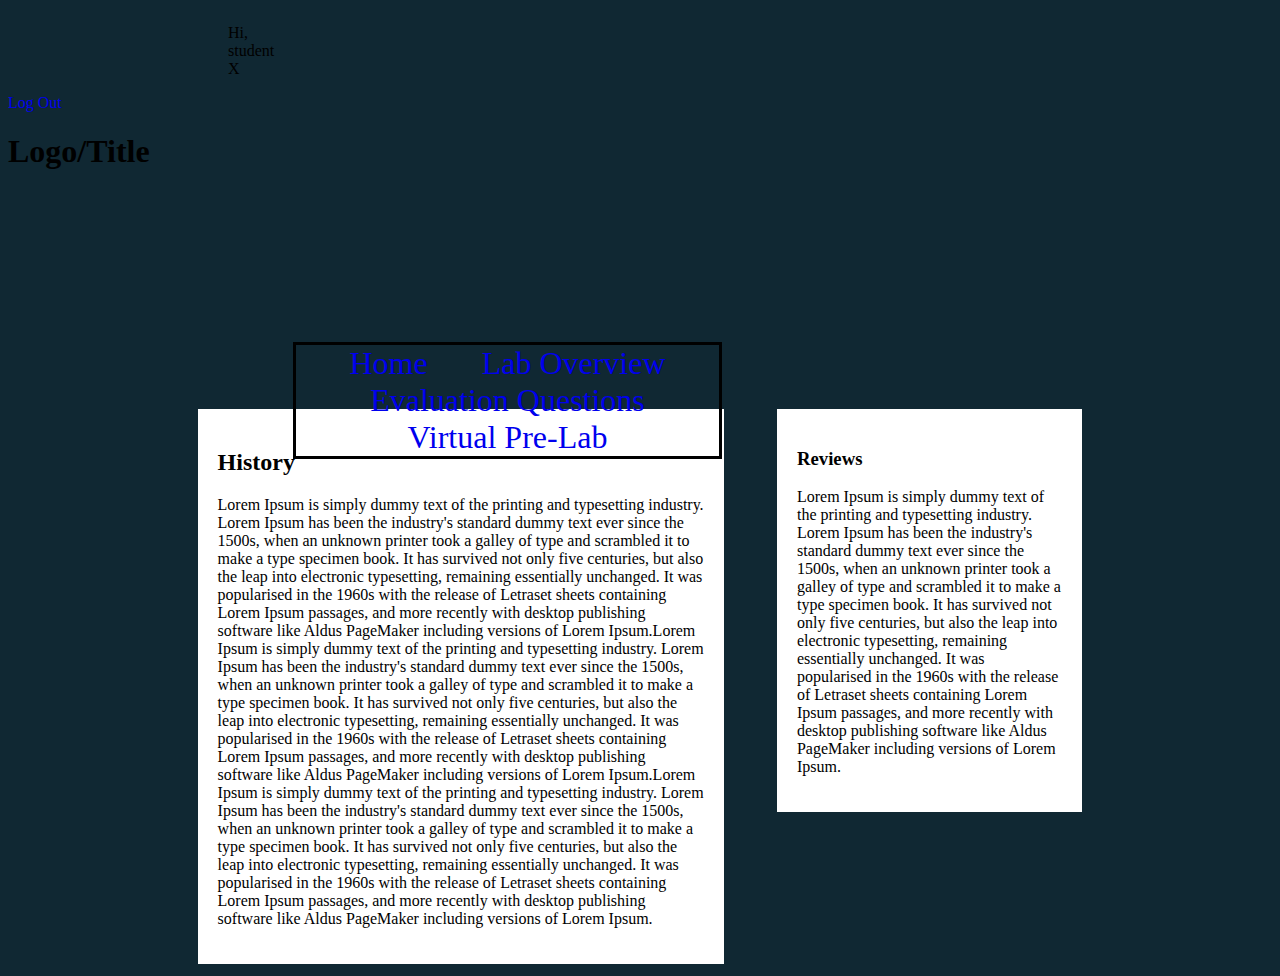
<file: index.html>
<!DOCTYPE HTML> <!-- which version of html we are using -->
<html>
	<head>
		<meta charset=“utf-8”>
		<meta name=“first-page” content=“Explore basics of HTML”>
		<link href="css/indexstyle.css" type="text/css" rel="stylesheet" />
		<!-- <meta name="viewport" content="width=device-width, initial-scale=1.0"/> -->
		<title>Template </title>
	</head>

		<body>
			<div id="wrap">

			<div id="top">	
			<p id="student">Hi, student X</p>

			<p id="logout" >
			<a href="LogIn.html">Log Out</a> </p>
			</div>

				<h1>Logo/Title</h1>

				<div id="nav">
					<span class ="navigation" id="thePage"><a href="index.html">Home</a></span>
					<span class ="navigation"><a href="labOverview.html">Lab Overview</a></span>
					<span class ="navigation"><a href="evalQuestions.html">Evaluation Questions</a></span>
					<span class ="navigation"><a href="virtualPrelab.html">Virtual Pre-Lab</a></span>
				</div>
			</div> <!-- closes wrap div -->

			<div id="contentwrap">
				<div id="introduction">

			<h2>History</h2>	
			<p>Lorem Ipsum is simply dummy text of the printing and typesetting industry. 
			Lorem Ipsum has been the industry's standard dummy text ever since the 1500s, 
			when an unknown printer took a galley of type and scrambled it to make a type 
			specimen book. It has survived not only five centuries, but also the leap into 
			electronic typesetting, remaining essentially unchanged. It was popularised in 
			the 1960s with the release of Letraset sheets containing Lorem Ipsum passages, 
			and more recently with desktop publishing software like Aldus PageMaker including 
			versions of Lorem Ipsum.Lorem Ipsum is simply dummy text of the printing and typesetting industry. 
			Lorem Ipsum has been the industry's standard dummy text ever since the 1500s, 
			when an unknown printer took a galley of type and scrambled it to make a type 
			specimen book. It has survived not only five centuries, but also the leap into 
			electronic typesetting, remaining essentially unchanged. It was popularised in 
			the 1960s with the release of Letraset sheets containing Lorem Ipsum passages, 
			and more recently with desktop publishing software like Aldus PageMaker including 
			versions of Lorem Ipsum.Lorem Ipsum is simply dummy text of the printing and typesetting industry. 
			Lorem Ipsum has been the industry's standard dummy text ever since the 1500s, 
			when an unknown printer took a galley of type and scrambled it to make a type 
			specimen book. It has survived not only five centuries, but also the leap into 
			electronic typesetting, remaining essentially unchanged. It was popularised in 
			the 1960s with the release of Letraset sheets containing Lorem Ipsum passages, 
			and more recently with desktop publishing software like Aldus PageMaker including 
			versions of Lorem Ipsum.
			</p>	
				</div>


			<div id="reviews">
			<h3>Reviews</h3>
			<p> Lorem Ipsum is simply dummy text of the printing and typesetting industry. 
			Lorem Ipsum has been the industry's standard dummy text ever since the 1500s, 
			when an unknown printer took a galley of type and scrambled it to make a type 
			specimen book. It has survived not only five centuries, but also the leap into 
			electronic typesetting, remaining essentially unchanged. It was popularised in 
			the 1960s with the release of Letraset sheets containing Lorem Ipsum passages, 
			and more recently with desktop publishing software like Aldus PageMaker including 
			versions of Lorem Ipsum. 
			</p>
			</div>
			</div> <!-- closes contentwrap -->

		</body>
</html>
</file>
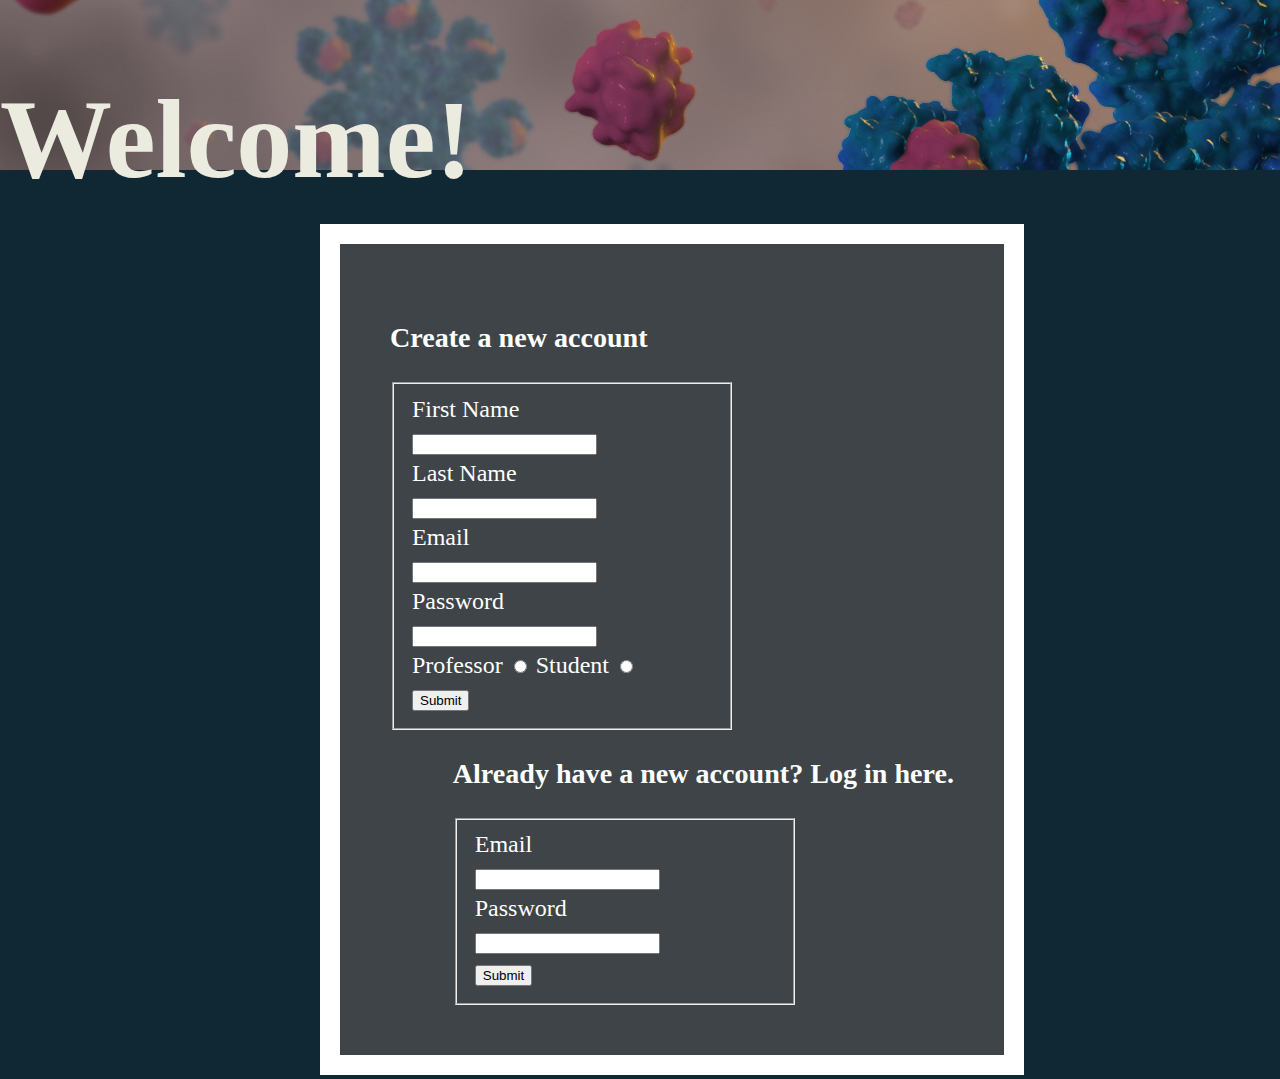
<file: labOverview2.html>
<!DOCTYPE HTML> <!-- which version of html we are using -->
<html>
	<head>
		<meta charset=“utf-8”>
		<meta name=“first-page” content=“Explore basics of HTML”>
		<link href="css/Logstyle.css" type="text/css" rel="stylesheet" />
		<!-- <link href="css/indexstyle.css" type="text/css" rel="stylesheet" /> -->
		<!-- <meta name="viewport" content="width=device-width, initial-scale=1.0"/> -->
		<title>Template </title>
	</head>
		<body>

	<h1>Welcome!</h1>
		<!-- <img src="images/coverPhoto.jpg" style="width:1100px;height:778px;"> -->

		<img src="images/coverPhoto.jpg" style="width:100%"/>

<div id="contentwrap">


		<!-- <div id="contentwrap">	 -->
			<!-- <p>Lorem Ipsum is simply dummy text of the printing and typesetting industry. 
			Lorem Ipsum has been the industry's standard dummy text ever since the 1500s, 
			when an unknown printer took a galley of type and scrambled it to make a type 
			specimen book. It has survived not only five centuries, but also the leap into 
			electronic typesetting, remaining essentially unchanged. It was popularised in 
			the 1960s with the release of Letraset sheets containing Lorem Ipsum passages, 
			and more recently with desktop publishing software like Aldus PageMaker including 
			versions of Lorem Ipsum.</p> -->

			<!-- <h3>Create a new account</h3> -->


		<div id="newAccount">
			<h3>Create a new account</h3>
				<fieldset>
					<form action="index.html">

						<label for="firstname">First Name</label> <br>
						<input type="text" name="firstname" size="20" maxlength="30"/>
						<br>
						<label for="firstname">Last Name</label> <br>
						<input type="text" name="firstname" size="20" maxlength="30"/>
						<br>
						<label for="email">Email</label> <br>
						<input type="text" name="email" size="20" maxlength="30"/>
						<br>	
						<label for="password">Password</label> <br>
						<input type="password" name="password" size="20" maxlength="30"/>
						<br>
						<label for="professor">Professor</label> 
						<input type="radio" name="profile" value="Professor">
						<label for="student">Student</label>
						<input type="radio" name="profile" value="Student">
						<br>
						<input type="submit" name="subscribe" value="Submit">
			</form>
			</fieldset>
		</div> <!-- closes newAccount -->

			<!-- <h3>Already have a new account? Log in here.</h3> -->

		<div id="haveAccount">
			<h3>Already have a new account? Log in here.</h3>
				<fieldset>
					<form action="index.html">

						<label for="email">Email</label> <br>
						<input type="text" name="email" size="20" maxlength="30"/>
						<br>
						<label for="password">Password</label> <br>
						<input type="password" name="password" size="20" maxlength="30"/>
						<br>
						<input type="submit" name="subscribe" value="Submit">
			</form>
			</fieldset>	
		</div>
</div>


		</body>
<html>
</file>
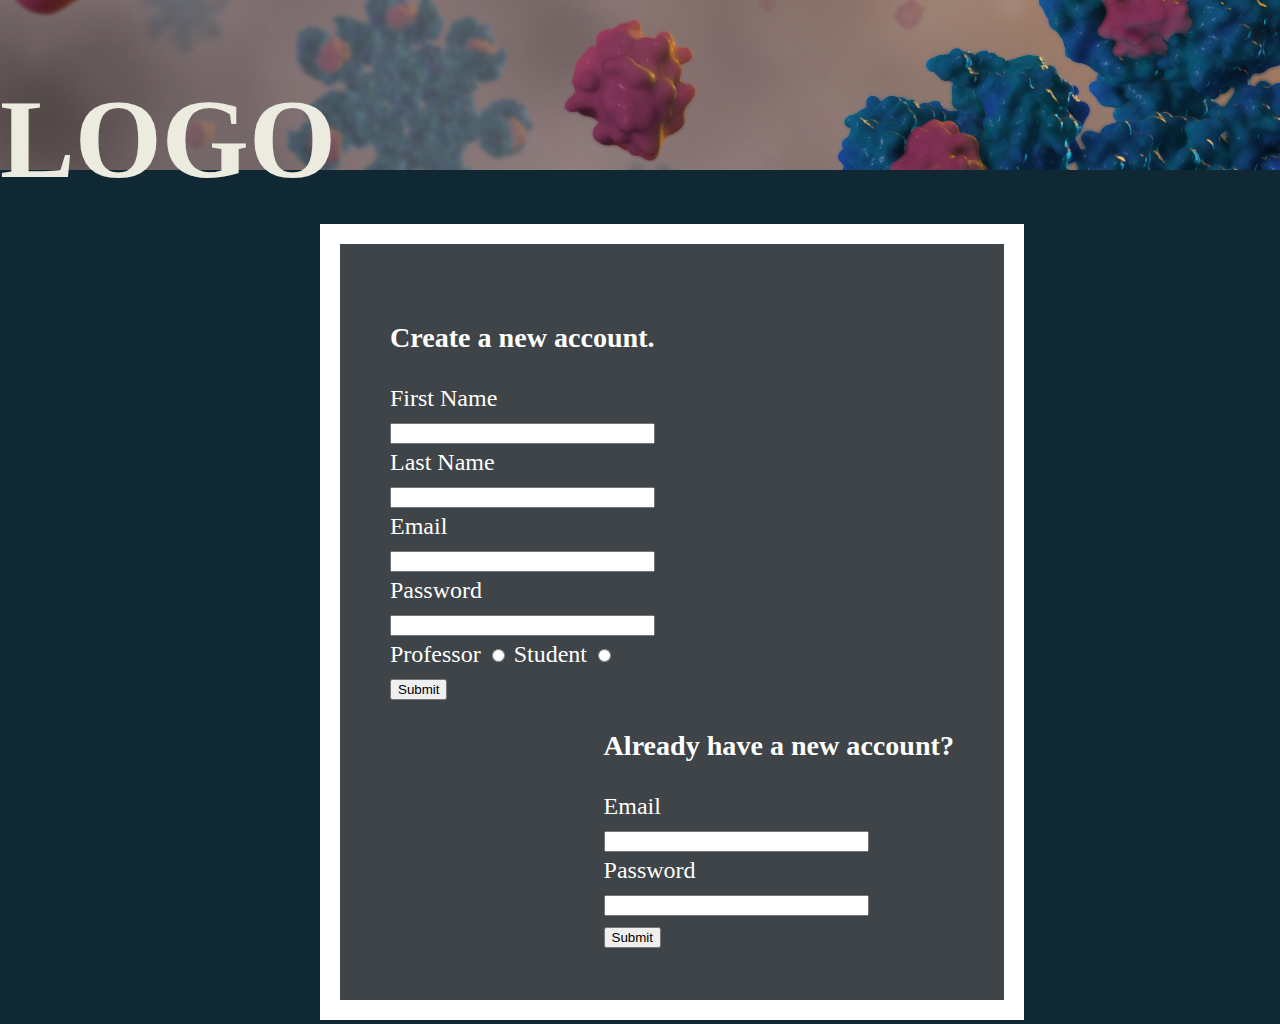
<file: LogIn.html>
<!DOCTYPE HTML> <!-- which version of html we are using -->
<html>
	<head>
		<meta charset=“utf-8”>
		<meta name=“first-page” content=“Explore basics of HTML”>
		<link href="css/Logstyle.css" type="text/css" rel="stylesheet" />
		<!-- <link href="css/indexstyle.css" type="text/css" rel="stylesheet" /> -->
		<!-- <meta name="viewport" content="width=device-width, initial-scale=1.0"/> -->
		<title>Template </title>
	</head>
		<body>

	<h1>LOGO</h1>
	<!-- <h1>Welcome!</h1> -->
		<!-- <img src="images/coverPhoto.jpg" style="width:1100px;height:778px;"> -->
<img src="images/coverPhoto.jpg" style="width:100%"/>
		<!-- <img src="images/coverPhoto.jpg" style="width:100%"/> -->

<div id="contentwrap">

<!-- <iframe width="1280" height="720" src="https://www.youtube.com/embed/iLWT2otw6S0?rel=0&amp;controls=0&amp;showinfo=0?autoplay=1" frameborder="0" allowfullscreen></iframe> -->


		<!-- <div id="contentwrap">	 -->
			<!-- <p>Lorem Ipsum is simply dummy text of the printing and typesetting industry. 
			Lorem Ipsum has been the industry's standard dummy text ever since the 1500s, 
			when an unknown printer took a galley of type and scrambled it to make a type 
			specimen book. It has survived not only five centuries, but also the leap into 
			electronic typesetting, remaining essentially unchanged. It was popularised in 
			the 1960s with the release of Letraset sheets containing Lorem Ipsum passages, 
			and more recently with desktop publishing software like Aldus PageMaker including 
			versions of Lorem Ipsum.</p> -->

			<!-- <h3>Create a new account</h3> -->


		<div id="newAccount">
			<h3>Create a new account.</h3>
				<!-- <fieldset> -->
					<form action="index.html">

						<label for="firstname">First Name</label> <br>
						<input type="text" name="firstname" size="30" maxlength="30"/>
						<br>
						<label for="firstname">Last Name</label> <br>
						<input type="text" name="firstname" size="30" maxlength="30"/>
						<br>
						<label for="email">Email</label> <br>
						<input type="text" name="email" size="30" maxlength="30"/>
						<br>	
						<label for="password">Password</label> <br>
						<input type="password" name="password" size="30" maxlength="30"/>
						<br>
						<label for="professor">Professor</label> 
						<input type="radio" name="profile" value="Professor">
						<label for="student">Student</label>
						<input type="radio" name="profile" value="Student">
						<br>
						<input type="submit" name="subscribe" value="Submit">
			</form>
			<!-- </fieldset> -->
		</div> <!-- closes newAccount -->

			<!-- <h3>Already have a new account? Log in here.</h3> -->

		<div id="haveAccount">
			<h3>Already have a new account?</h3>
				<!-- <fieldset> -->
					<form action="index.html">

						<label for="email">Email</label> <br>
						<input type="text" name="email" size="30" maxlength="30"/>
						<br>
						<label for="password">Password</label> <br>
						<input type="password" name="password" size="30" maxlength="30"/>
						<br>
						<input type="submit" name="subscribe" value="Submit">
			<!-- </fieldset>	 -->
			</form>
		</div>
</div>


		</body>
<html>
</file>
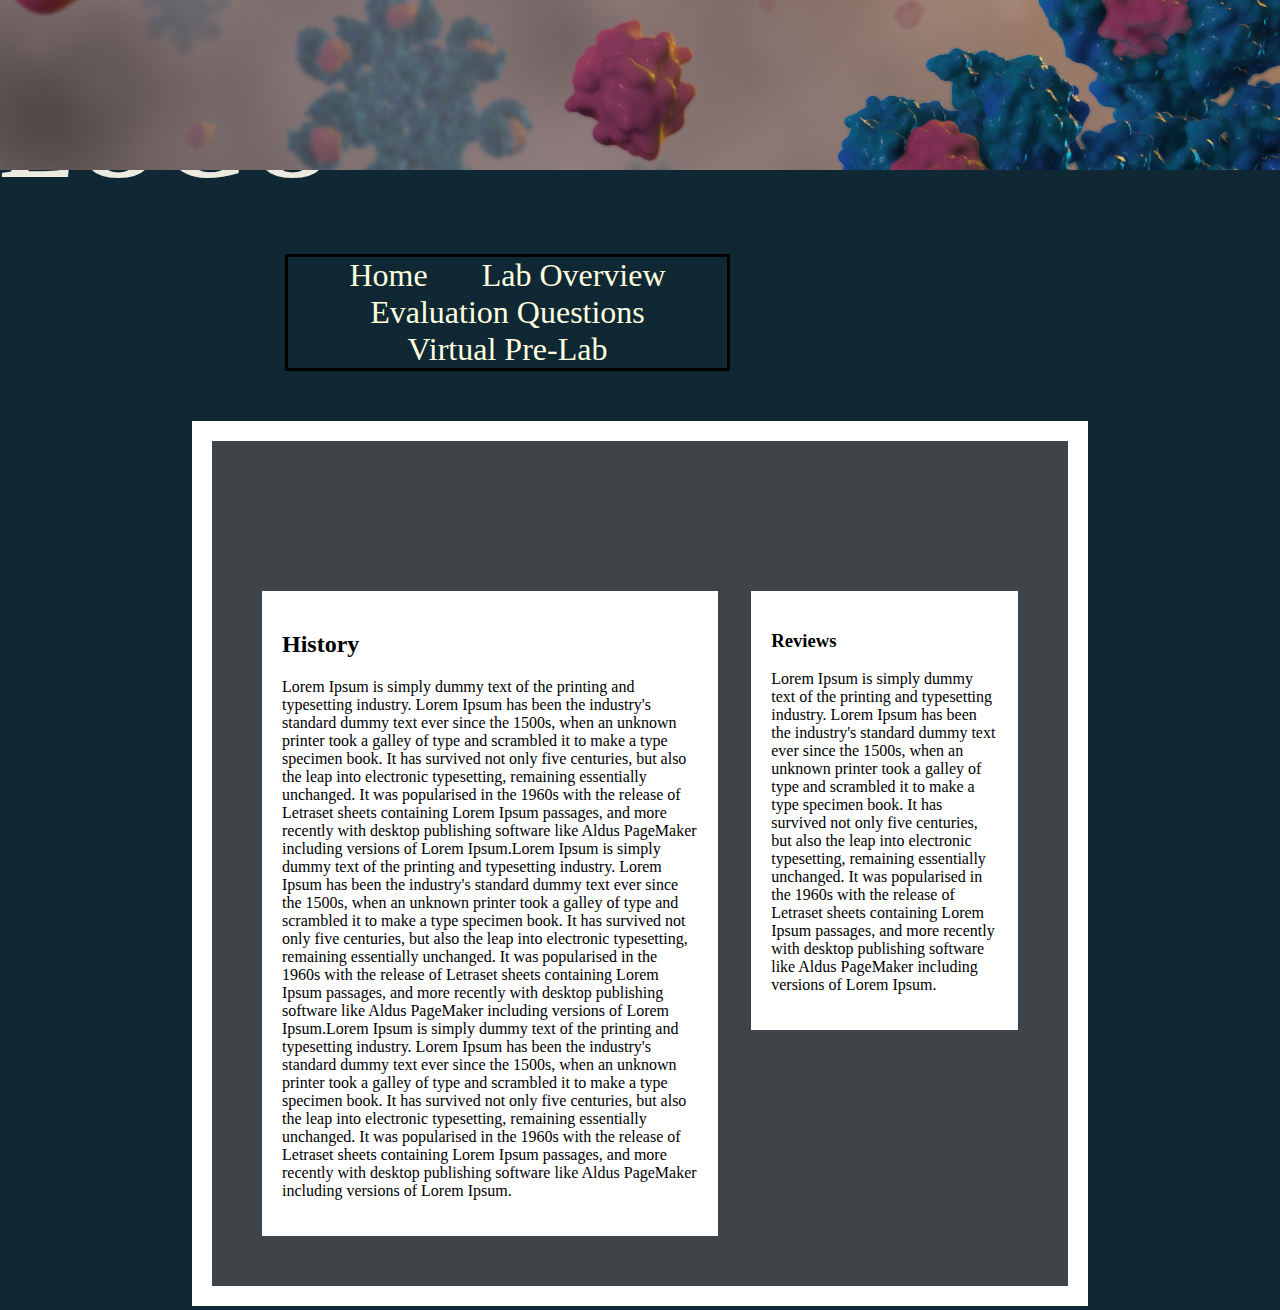
<file: Welcome.html>
<!DOCTYPE HTML> <!-- which version of html we are using -->
<html>
	<head>
		<meta charset=“utf-8”>
		<meta name=“first-page” content=“Explore basics of HTML”>
		<link href="css/Welcomestyle.css" type="text/css" rel="stylesheet" />
		<link href="css/indexstyle.css" type="text/css" rel="stylesheet" />
		<!-- <meta name="viewport" content="width=device-width, initial-scale=1.0"/> -->
		<title>Template </title>
	</head>
		<body>

	<h1>LOGO</h1>
	<!-- <h1>Welcome!</h1> -->
		<!-- <img src="images/coverPhoto.jpg" style="width:1100px;height:778px;"> -->
<img src="images/coverPhoto.jpg" style="width:100%"/>
		<!-- <img src="images/coverPhoto.jpg" style="width:100%"/> -->

			<div id="wrap">

			<div id="top">	
			<p id="student">Hi, student X</p>

			<p id="logout" >
			<a href="LogIn.html">Log Out</a> </p>
			</div>

				<div id="nav">
					<span class ="navigation" id="thePage"><a href="index.html">Home</a></span>
					<span class ="navigation"><a href="labOverview.html">Lab Overview</a></span>
					<span class ="navigation"><a href="evalQuestions.html">Evaluation Questions</a></span>
					<span class ="navigation"><a href="virtualPrelab.html">Virtual Pre-Lab</a></span>
				</div>
			</div> <!-- closes wrap div -->

	

			<div id="contentwrap">
				<div id="introduction">

			<h2>History</h2>	
			<p>Lorem Ipsum is simply dummy text of the printing and typesetting industry. 
			Lorem Ipsum has been the industry's standard dummy text ever since the 1500s, 
			when an unknown printer took a galley of type and scrambled it to make a type 
			specimen book. It has survived not only five centuries, but also the leap into 
			electronic typesetting, remaining essentially unchanged. It was popularised in 
			the 1960s with the release of Letraset sheets containing Lorem Ipsum passages, 
			and more recently with desktop publishing software like Aldus PageMaker including 
			versions of Lorem Ipsum.Lorem Ipsum is simply dummy text of the printing and typesetting industry. 
			Lorem Ipsum has been the industry's standard dummy text ever since the 1500s, 
			when an unknown printer took a galley of type and scrambled it to make a type 
			specimen book. It has survived not only five centuries, but also the leap into 
			electronic typesetting, remaining essentially unchanged. It was popularised in 
			the 1960s with the release of Letraset sheets containing Lorem Ipsum passages, 
			and more recently with desktop publishing software like Aldus PageMaker including 
			versions of Lorem Ipsum.Lorem Ipsum is simply dummy text of the printing and typesetting industry. 
			Lorem Ipsum has been the industry's standard dummy text ever since the 1500s, 
			when an unknown printer took a galley of type and scrambled it to make a type 
			specimen book. It has survived not only five centuries, but also the leap into 
			electronic typesetting, remaining essentially unchanged. It was popularised in 
			the 1960s with the release of Letraset sheets containing Lorem Ipsum passages, 
			and more recently with desktop publishing software like Aldus PageMaker including 
			versions of Lorem Ipsum.
			</p>	
				</div>


			<div id="reviews">
			<h3>Reviews</h3>
			<p> Lorem Ipsum is simply dummy text of the printing and typesetting industry. 
			Lorem Ipsum has been the industry's standard dummy text ever since the 1500s, 
			when an unknown printer took a galley of type and scrambled it to make a type 
			specimen book. It has survived not only five centuries, but also the leap into 
			electronic typesetting, remaining essentially unchanged. It was popularised in 
			the 1960s with the release of Letraset sheets containing Lorem Ipsum passages, 
			and more recently with desktop publishing software like Aldus PageMaker including 
			versions of Lorem Ipsum. 
			</p>
			</div>
			</div> <!-- closes contentwrap -->


		</body>
<html>
</file>
<file: css/indexstyle.css>
/*color for whole page*/
body {
	/*background-color: #EBEBE0;*/
	background-color:#102833;
}

/*#wrap {
	position: absolute;
}*/

#top {
	/*background-color:#8AC1C1;*/
	display: inline-block;
	width: 100%;
}

#student {
	display: inline-block;
	padding-right: 1300px;
	padding-left: 220px;
}

#logout {
	display: inline-block;
	margin: auto;
}


/*navigation box*/
#nav {
	/*background-color: #B8B8E6;*/
	/*color: white;*/
	position: relative;
	top:150px;
	border: solid;
	margin-right: 550px;
	margin-left: 285px;
	padding-left: 50px;
	text-align: center;
	/*margin-right: 15%;
	margin-left: 15%;
	padding: 10px;*/
}

/*more nagivation touches, spans each nav*/
.navigation {
	font-size: 200%;
	padding-right: 50px;
}

a:link {
    text-decoration: none;
}

#contentwrap {
	/*margin:auto;*/
	margin-right: 15%;
	margin-left: 15%;
	display: inline-block;
}

#introduction {
	background-color: white;
	width: 55%;
	padding: 20px;
	margin-top: 100px;
	display: inline-block;
	float: left;
}

#reviews {
	background-color: white;
	width: 30%;
	padding: 20px;
	margin-top: 100px;
	display: inline-block;
	float: right;
}
</file>
<file: css/Logstyle.css>
/*color for whole page*/
body {
	background-color:#102833;
	margin: 0px;
	padding: 0px;
	/*background-image: url("..//images/coverPhoto.jpg");*/
}

h1 {
	/*background-color: #8AC1C1;*/
	/*text-align: center;*/
	font-size: 700%;
	/*margin: 0px;*/
	/*padding-bottom: 20px;*/
	color: #EBEBE0;
	position: absolute;
}

#newAccount {
	padding-right: 200px;
	float: left;
	font-size: 150%;
	color: white;
}

/*input {
	text-align: center;
}*/

#haveAccount {
	/*padding-left: 300px;*/
	float:right;
	font-size: 150%;
	color: white;
}

#contentwrap {
	border: solid 20px white;
	margin-right: 20%;
	margin-left: 25%;
	margin-top: 50px;
	/*padding-top: 150px;*/
	/*font-style: Garamond;*/
	display: inline-block;
	background-color: #3e4447;
	padding:50px;
	/*background-image: url("images/Neurons018.jpg");*/
}

fieldset {
	width:300px;
	/*background-color: #EBEBE0;*/
	/*margin-right: 500px;*/
}

form {
	line-height: 32px;
	font-style: Arial;
	/*position: absolute;*/
}

/*label {
	padding-right: 100px;
}*/

img {
	margin: 0px;
	/*padding-top: 10px;*/
	/*position: absolute;*/
}

h3 {
	position: relative;
}
</file>
<file: css/Welcomestyle.css>
/*color for whole page*/
body {
	background-color:#102833;
	margin: 0px;
	padding: 0px;
	/*background-image: url("..//images/coverPhoto.jpg");*/
}

h1 {
	/*background-color: #8AC1C1;*/
	/*text-align: center;*/
	font-size: 700%;
	/*margin: 0px;*/
	/*padding-bottom: 20px;*/
	color: #EBEBE0;
	position: absolute;
}

a:link {
    text-decoration: none;

}

/* unvisited link */
a:link {
    color: #FFFFE0;
}

/* visited link */
a:visited {
    color: #FFFFE0;
}

/* mouse over link */
a:hover {
    color: #85A366;
}

/* selected link */
a:active {
    color: #85A366;
}

#newAccount {
	padding-right: 200px;
	float: left;
	font-size: 150%;
	color: white;
}

/*input {
	text-align: center;
}*/

#haveAccount {
	/*padding-left: 300px;*/
	float:right;
	font-size: 150%;
	color: white;
}

#contentwrap {
	border: solid 20px white;
	margin-right: 20%;
	margin-left: 25%;
	margin-top: 200px;
	/*padding-top: 150px;*/
	/*font-style: Garamond;*/
	display: inline-block;
	background-color: #3e4447;
	padding:50px;
	/*background-image: url("images/Neurons018.jpg");*/
}

fieldset {
	width:300px;
	/*background-color: #EBEBE0;*/
	/*margin-right: 500px;*/
}

form {
	line-height: 32px;
	font-style: Arial;
	/*position: absolute;*/
}

/*label {
	padding-right: 100px;
}*/

img {
	margin: 0px;
	/*padding-top: 10px;*/
	position: absolute;
}

h3 {
	position: relative;
}
</file>
